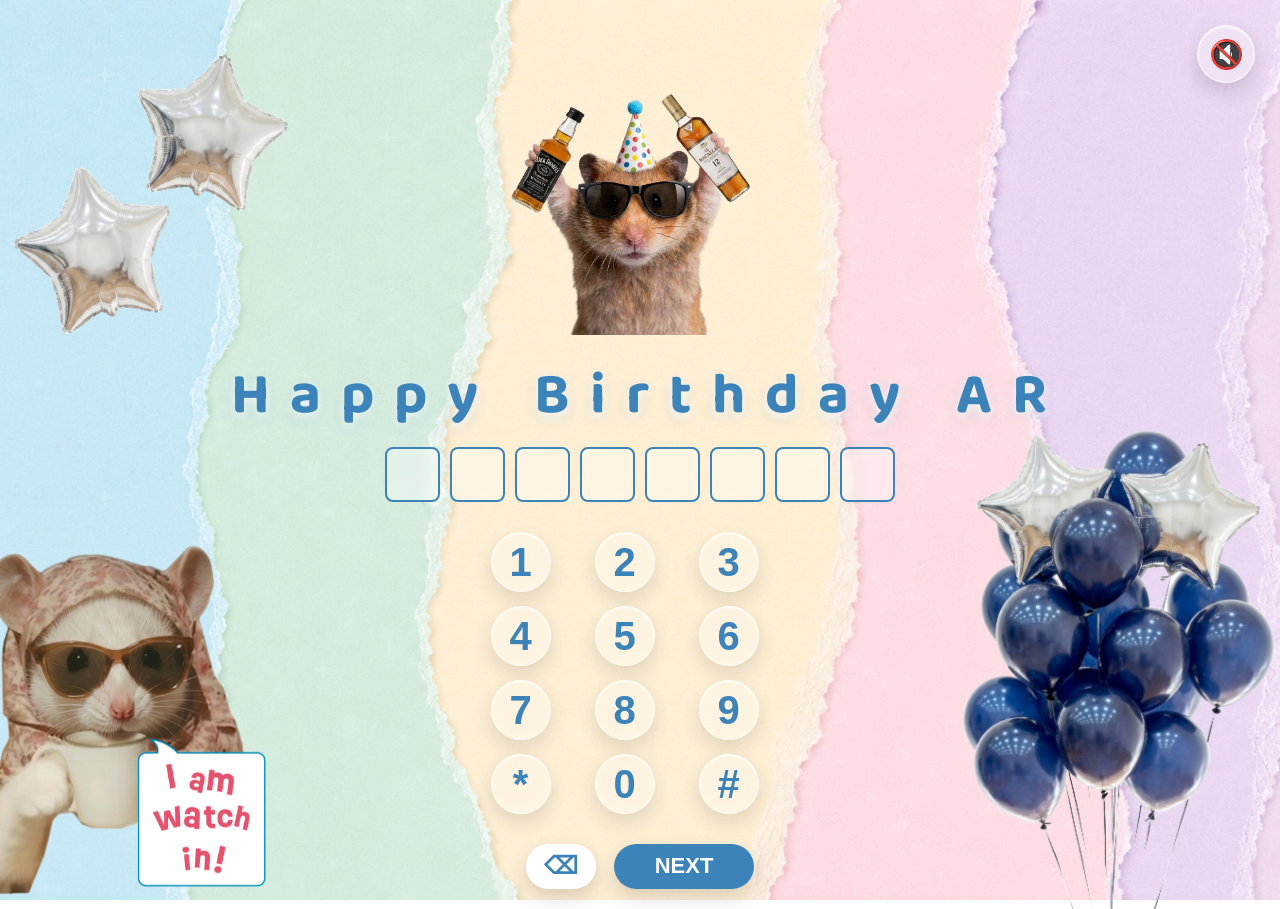
<file: index.html>
<!DOCTYPE html>
<html lang="en">
<head>

<meta charset="UTF-8">
<meta name="viewport" content="width=device-width, initial-scale=1.0">

<title>Happy Birthday ❤️</title>

<link rel="stylesheet" href="style.css">

<link href="https://fonts.googleapis.com/css2?family=Poppins:wght@300;400;600&family=Sacramento&display=swap" rel="stylesheet">

</head>
<body>

<audio id="bgMusic" loop autoplay>
    <source src="music/birthday.mp3" type="audio/mpeg">
</audio>

<button id="musicBtn" title="Music On">
    🔊
</button>

<!-- Confetti canvas for the correct-password popper blast -->
<canvas id="confettiCanvas"></canvas>

<img src="images/deco_2.png" class="deco deco-top" alt="">
<img src="images/deco_1.png" class="deco deco-bottom" alt="">
<img src="images/deco_3.png" class="deco deco-bottom-left" alt="">

<div class="sparkles">
    <span class="star s1"></span>
    <span class="star s2"></span>
    <span class="star s3"></span>
    <span class="star s4"></span>
    <span class="star s5"></span>
    <span class="star s6"></span>
    <span class="star s7"></span>
    <span class="star s8"></span>
    <span class="star s9"></span>
    <span class="star s10"></span>
    <span class="star s11"></span>
    <span class="star s12"></span>
</div>


<div class="container">

    <img src="images/locker.png" class="lock">

    <h1 class="birthday-title">
    <span>H</span>
    <span>a</span>
    <span>p</span>
    <span>p</span>
    <span>y</span>

    <span class="space"></span>

    <span>B</span>
    <span>i</span>
    <span>r</span>
    <span>t</span>
    <span>h</span>
    <span>d</span>
    <span>a</span>
    <span>y</span>

    <span class="space"></span>

    <span>A</span>
    <span>R</span>
    </h1>

    <div class="display">
        <div class="box"></div>
        <div class="box"></div>
        <div class="box"></div>
        <div class="box"></div>
        <div class="box"></div>
        <div class="box"></div>
        <div class="box"></div>
        <div class="box"></div>
    </div>

    <div class="keypad">

    <button class="key" data-value="1">1</button>
    <button class="key" data-value="2">2</button>
    <button class="key" data-value="3">3</button>

    <button class="key" data-value="4">4</button>
    <button class="key" data-value="5">5</button>
    <button class="key" data-value="6">6</button>

    <button class="key" data-value="7">7</button>
    <button class="key" data-value="8">8</button>
    <button class="key" data-value="9">9</button>

    <button class="key" data-value="*">*</button>
    <button class="key" data-value="0">0</button>
    <button class="key" data-value="#">#</button>

</div>

<div class="actions">
    <button id="deleteBtn">⌫</button>
    <button id="nextBtn">NEXT</button>
</div>

    <p id="message"></p>

</div>

<script src="script.js"></script>

</body>
</html>
</file>
<file: style.css>
@import url('https://fonts.googleapis.com/css2?family=Poppins:wght@400;600&family=Baloo+2:wght@700&display=swap');

*{
    margin:0;
    padding:0;
    box-sizing:border-box;
}

body{
    width:100%;
    height:100vh;
    font-family:Poppins,sans-serif;

    background:url("images/background.png") center center/cover no-repeat;

    display:flex;
    justify-content:center;
    align-items:center;

    overflow:hidden;
}

.container{
    text-align:center;
}

.lock{
    width:300px;
    margin-bottom:10px;
}

h1{
    font-family:Sacramento;
    font-size:70px;
    color:#3b83b9;
}

p{
    color:#555;
    margin:10px 0;
}

h3{
    color:#3b83b9;
    margin:25px 0 18px;
}

.display{
    display:flex;
    justify-content:center;
    gap:10px;
    margin-bottom:30px;
}

.box{
    width:55px;
    height:55px;

    border:2px solid #3b83b9;
    border-radius:8px;

    display:flex;
    justify-content:center;
    align-items:center;

    font-size:28px;
    font-weight:600;
    color:#3b83b9;

    background:rgba(255,255,255,.35);
    backdrop-filter:blur(5px);
}

.keypad{
    display:grid;
    grid-template-columns:repeat(3,90px);
    gap:14px;
    justify-content:center;
}

.key{

    width:60px;
    height:60px;

    border-radius:50%;

    border:1.5px solid rgba(255,255,255,0.6);

    background:rgba(255,255,255,0.28);

    backdrop-filter:blur(16px);
    -webkit-backdrop-filter:blur(16px);

    box-shadow:
        0 8px 20px rgba(0,0,0,0.12),
        inset 0 1px 1px rgba(255,255,255,0.9),
        inset 0 -4px 10px rgba(255,255,255,0.15);

    color:#3b83b9;

    font-size:40px;
    font-weight:600;

    cursor:pointer;

    transition:all .25s ease;

}
.key:hover{

    transform:translateY(-3px) scale(1.05);

    background:rgba(255,255,255,0.38);

    box-shadow:
        0 14px 28px rgba(0,0,0,0.18),
        inset 0 2px 2px rgba(255,255,255,1),
        inset 0 -4px 10px rgba(255,255,255,0.2);

}
.key:active{

    transform:scale(.95);

    box-shadow:
        inset 0 4px 12px rgba(0,0,0,0.12);

}
.key[data-value="delete"]{
    font-size:32px;
}

#message{
    margin-top:20px;
    color:#3b83b9;
    font-weight:600;
}
.actions{
    margin-top:30px;

    display:flex;
    justify-content:center;
    gap:18px;
}

.actions button{

    border:none;

    cursor:pointer;

    font-weight:600;

    transition:.25s;

    box-shadow:0 8px 20px rgba(0,0,0,.15);

}

#deleteBtn{

    width:70px;
    height:45px;

    border-radius:28px;

    background:white;

    color:#3b83b9;

    font-size:24px;

}

#nextBtn{

    width:140px;
    height:45px;

    border-radius:218px;

    background:#3b83b9;

    color:white;

    font-size:22px;

}

.actions button:hover{

    transform:scale(1.05);

}


/* Decorative Images */

.deco{
    position: fixed;
    pointer-events: none;
    user-select: none;
    z-index: 0;
}

.deco-top{
    top: -10px;
    left: -10px;
    width: 320px;
    transform-origin: bottom right;
    animation: floatTop 4s ease-in-out infinite;
}

.deco-bottom{
    bottom: -10px;
    right: -10px;
    width: 340px;
    transform-origin: bottom center;
    animation: floatBottom 4s ease-in-out infinite;
}
.deco-bottom-left{
    position: fixed;

    bottom: -10px;
    left: -10px;

    width: 280px;

    transform-origin: bottom center;

    animation: floatLeft 5s ease-in-out infinite;

    z-index: 2;
}
/* Gentle floating */

@keyframes floatTop{

    0%{
        transform: translateY(0px) rotate(-1deg);
    }

    25%{
        transform: translateY(-6px) rotate(1deg);
    }

    50%{
        transform: translateY(-12px) rotate(0deg);
    }

    75%{
        transform: translateY(-6px) rotate(-1deg);
    }

    100%{
        transform: translateY(0px) rotate(-1deg);
    }

}

@keyframes floatBottom{

    0%{
        transform:translate(0px,0px) rotate(1deg);
    }

    25%{
        transform:translate(-4px,-6px) rotate(-1deg);
    }

    50%{
        transform:translate(-8px,-12px) rotate(-2deg);
    }

    75%{
        transform:translate(-3px,-7px) rotate(0deg);
    }

    100%{
        transform:translate(0px,0px) rotate(1deg);
    }

}

/* Make sure content stays above decorations */

.container{
    position:relative;
    z-index:5;
}

/* ---------- Sparkling Stars ---------- */

.sparkles{
    position:fixed;
    inset:0;
    pointer-events:none;
    z-index:1;
}

.star{

    position:absolute;

    width:6px;
    height:6px;

    background:white;

    border-radius:50%;

    opacity:.2;

    animation:twinkle 3s ease-in-out infinite;
}

.star::before,
.star::after{

    content:"";

    position:absolute;

    left:50%;
    top:50%;

    background:white;

    transform:translate(-50%,-50%);
}

.star::before{

    width:2px;
    height:16px;
}

.star::after{

    width:16px;
    height:2px;
}

@keyframes twinkle{

    0%,100%{

        opacity:.15;
        transform:scale(.5);
    }

    50%{

        opacity:1;
        transform:scale(1.3);
        filter:drop-shadow(0 0 10px white);
    }
}

/* Individual star positions */

.s1{top:8%;left:8%;animation-delay:.2s;}
.s2{top:15%;left:30%;animation-delay:1.2s;}
.s3{top:10%;right:20%;animation-delay:2.4s;}
.s4{top:28%;left:15%;animation-delay:.8s;}
.s5{top:34%;right:12%;animation-delay:1.8s;}
.s6{top:55%;left:8%;animation-delay:2.7s;}
.s7{top:62%;right:18%;animation-delay:1.1s;}
.s8{top:74%;left:25%;animation-delay:3.2s;}
.s9{bottom:22%;right:8%;animation-delay:.5s;}
.s10{bottom:10%;left:10%;animation-delay:2s;}
.s11{bottom:18%;left:45%;animation-delay:3.5s;}
.s12{top:45%;right:35%;animation-delay:1.5s;}

/* Keep content above stars */

.container{
    position:relative;
    z-index:5;
}

.deco{
    z-index:3;
}

/* ===========================
   HAPPY BIRTHDAY AR TITLE
=========================== */

.birthday-title{

    font-family:"Baloo 2", cursive;

    font-size:58px;

    font-weight:700;

    color:#3b83b9;

    letter-spacing:2px;

    text-align:center;

    margin:15px 0 22px;

    line-height:1;

    text-shadow:
        0 3px 10px rgba(255,255,255,.85),
        0 5px 15px rgba(59,131,185,.2);

}

.birthday-title span{

    display:inline-block;

    margin:0 2px;

    transform-origin:center bottom;

}

.birthday-title .space{

    width:18px;

}

/* ===========================
   LETTER ANIMATIONS
=========================== */

@keyframes bounce1{

    0%,100%{
        transform:rotate(-10deg) scale(1);
    }

    50%{
        transform:rotate(-8deg) scale(1.28);
    }

}

@keyframes bounce2{

    0%,100%{
        transform:rotate(8deg) scale(.95);
    }

    50%{
        transform:rotate(12deg) scale(1.18);
    }

}

@keyframes bounce3{

    0%,100%{
        transform:rotate(-6deg) scale(1.08);
    }

    50%{
        transform:rotate(-12deg) scale(.82);
    }

}

@keyframes bounce4{

    0%,100%{
        transform:rotate(12deg) scale(.9);
    }

    50%{
        transform:rotate(5deg) scale(1.35);
    }

}

@keyframes bounce5{

    0%,100%{
        transform:rotate(-5deg) scale(1);
    }

    50%{
        transform:rotate(4deg) scale(1.15);
    }

}

/* ===========================
   RANDOM SPEEDS
=========================== */

.birthday-title span:nth-child(1){animation:bounce1 1.10s infinite ease-in-out;}
.birthday-title span:nth-child(2){animation:bounce3 1.75s infinite ease-in-out;}
.birthday-title span:nth-child(3){animation:bounce5 .95s infinite ease-in-out;}
.birthday-title span:nth-child(4){animation:bounce2 1.35s infinite ease-in-out;}
.birthday-title span:nth-child(5){animation:bounce4 1.80s infinite ease-in-out;}

.birthday-title span:nth-child(7){animation:bounce2 1.20s infinite ease-in-out;}
.birthday-title span:nth-child(8){animation:bounce5 1.65s infinite ease-in-out;}
.birthday-title span:nth-child(9){animation:bounce1 .90s infinite ease-in-out;}
.birthday-title span:nth-child(10){animation:bounce3 1.55s infinite ease-in-out;}
.birthday-title span:nth-child(11){animation:bounce4 1.00s infinite ease-in-out;}
.birthday-title span:nth-child(12){animation:bounce2 1.95s infinite ease-in-out;}
.birthday-title span:nth-child(13){animation:bounce1 1.30s infinite ease-in-out;}
.birthday-title span:nth-child(14){animation:bounce5 1.45s infinite ease-in-out;}

.birthday-title span:nth-child(16){animation:bounce4 1.60s infinite ease-in-out;}
.birthday-title span:nth-child(17){animation:bounce2 .85s infinite ease-in-out;}

/* ===========================
   MUSIC BUTTON
=========================== */

#musicBtn{

    position:fixed;

    top:25px;
    right:25px;

    width:58px;
    height:58px;

    border:none;
    border-radius:50%;

    background:rgba(255,255,255,.28);

    backdrop-filter:blur(18px);
    -webkit-backdrop-filter:blur(18px);

    border:1.5px solid rgba(255,255,255,.6);

    box-shadow:
        0 8px 20px rgba(0,0,0,.15),
        inset 0 1px 2px rgba(255,255,255,.9);

    color:#3b83b9;

    font-size:28px;

    cursor:pointer;

    z-index:1000;

    transition:.25s;

}

#musicBtn:hover{

    transform:scale(1.08);

}

#musicBtn.playing{

    animation:musicPulse 1.4s infinite;

}

@keyframes musicPulse{

    0%,100%{

        transform:scale(1);

    }

    50%{

        transform:scale(1.15);

        box-shadow:
            0 0 18px rgba(59,131,185,.45),
            inset 0 1px 2px rgba(255,255,255,.9);

    }

}

/* ===========================
   CONFETTI / POPPER BLAST
=========================== */

#confettiCanvas{
    position:fixed;
    inset:0;
    width:100%;
    height:100%;
    pointer-events:none;
    z-index:2000;
}

/* Shake the display + gentle glow when password is correct */

.display.correct .box{
    border-color:#e6668a;
    color:#e6668a;
    animation:correctPop .4s ease;
}

@keyframes correctPop{
    0%{ transform:scale(1); }
    40%{ transform:scale(1.12); }
    100%{ transform:scale(1); }
}
</file>
